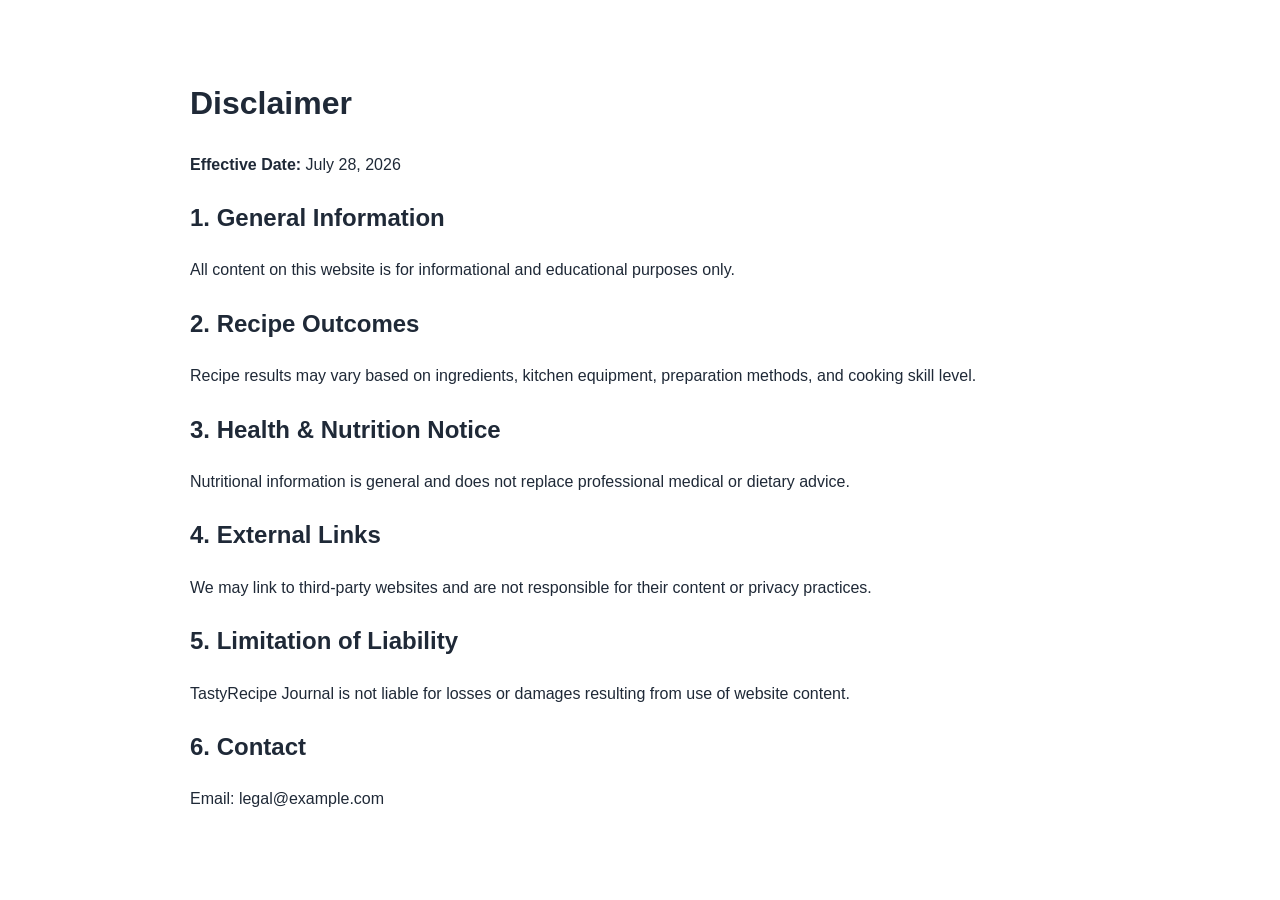
<file: public/disclaimer.html>
<!DOCTYPE html>
<html lang="en">
<head>
  <meta charset="UTF-8" />
  <meta name="viewport" content="width=device-width, initial-scale=1.0" />
  <title>Disclaimer | TastyRecipe Journal</title>
  <meta name="description" content="Disclaimer for TastyRecipe Journal." />
  <meta name="robots" content="index, follow" />
  <link rel="canonical" href="https://www.example.com/disclaimer.html" />
  <link rel="stylesheet" href="style.css" />
</head>
<body>
  <main class="section container legal">
    <h1>Disclaimer</h1>
    <p><strong>Effective Date:</strong> July 28, 2026</p>

    <h2>1. General Information</h2>
    <p>All content on this website is for informational and educational purposes only.</p>

    <h2>2. Recipe Outcomes</h2>
    <p>Recipe results may vary based on ingredients, kitchen equipment, preparation methods, and cooking skill level.</p>

    <h2>3. Health & Nutrition Notice</h2>
    <p>Nutritional information is general and does not replace professional medical or dietary advice.</p>

    <h2>4. External Links</h2>
    <p>We may link to third-party websites and are not responsible for their content or privacy practices.</p>

    <h2>5. Limitation of Liability</h2>
    <p>TastyRecipe Journal is not liable for losses or damages resulting from use of website content.</p>

    <h2>6. Contact</h2>
    <p>Email: legal@example.com</p>
  </main>
</body>
</html>
</file>
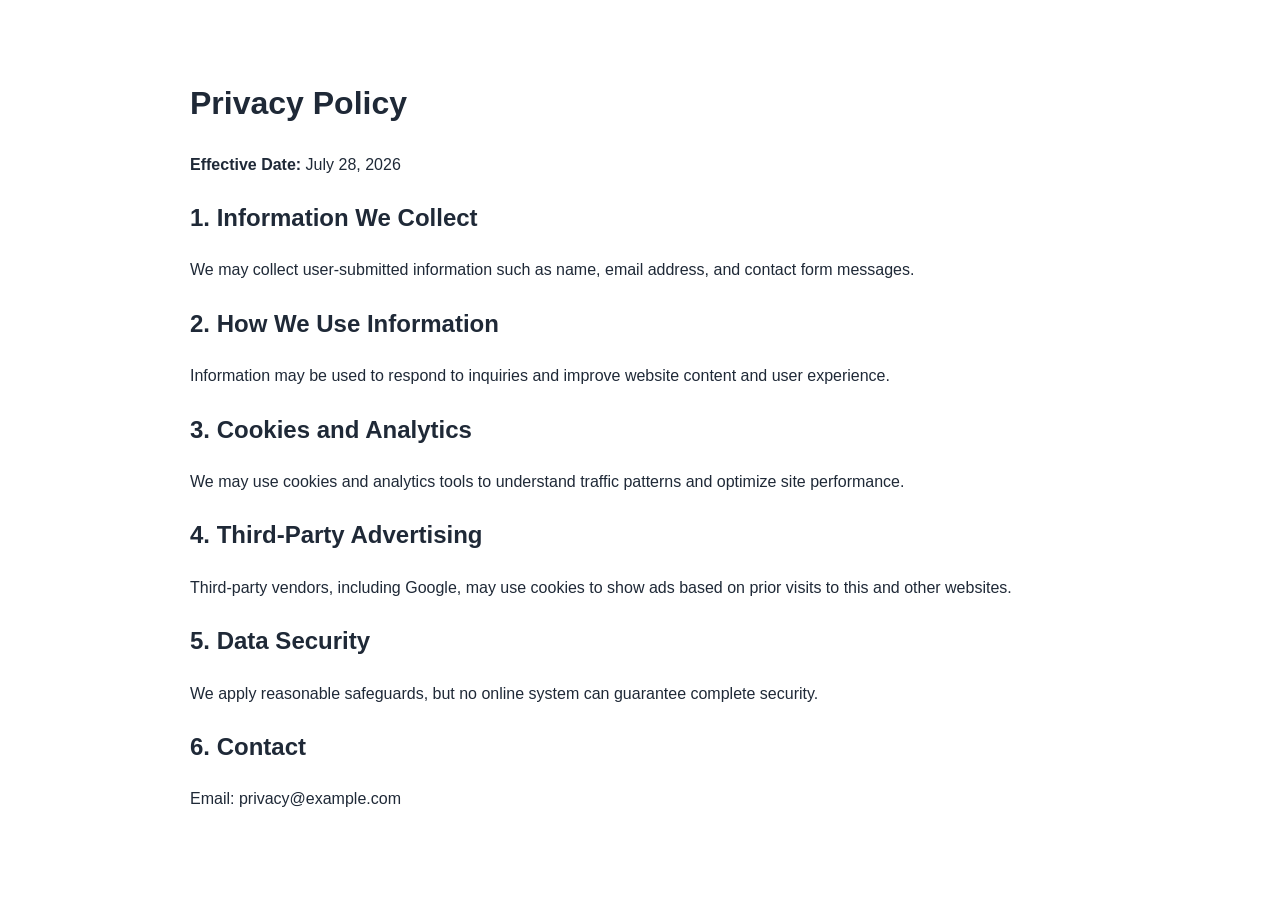
<file: public/privacy-policy.html>
<!DOCTYPE html>
<html lang="en">
<head>
  <meta charset="UTF-8" />
  <meta name="viewport" content="width=device-width, initial-scale=1.0" />
  <title>Privacy Policy | TastyRecipe Journal</title>
  <meta name="description" content="Privacy Policy for TastyRecipe Journal." />
  <meta name="robots" content="index, follow" />
  <link rel="canonical" href="https://www.example.com/privacy-policy.html" />
  <link rel="stylesheet" href="style.css" />
</head>
<body>
  <main class="section container legal">
    <h1>Privacy Policy</h1>
    <p><strong>Effective Date:</strong> July 28, 2026</p>

    <h2>1. Information We Collect</h2>
    <p>We may collect user-submitted information such as name, email address, and contact form messages.</p>

    <h2>2. How We Use Information</h2>
    <p>Information may be used to respond to inquiries and improve website content and user experience.</p>

    <h2>3. Cookies and Analytics</h2>
    <p>We may use cookies and analytics tools to understand traffic patterns and optimize site performance.</p>

    <h2>4. Third-Party Advertising</h2>
    <p>Third-party vendors, including Google, may use cookies to show ads based on prior visits to this and other websites.</p>

    <h2>5. Data Security</h2>
    <p>We apply reasonable safeguards, but no online system can guarantee complete security.</p>

    <h2>6. Contact</h2>
    <p>Email: privacy@example.com</p>
  </main>
</body>
</html>
</file>
<file: public/style.css>
:root{
  --bg:#ffffff;
  --text:#1f2937;
  --muted:#f8fafc;
  --primary:#ea580c;
  --primary-dark:#c2410c;
  --border:#e5e7eb;
  --soft:#fff7ed;
}
*{box-sizing:border-box}
body{
  margin:0;
  font-family:Arial,sans-serif;
  color:var(--text);
  background:var(--bg);
  line-height:1.65;
}
.container{width:min(1140px,92%);margin:0 auto}
.site-header{
  position:sticky;top:0;z-index:100;background:#fff;border-bottom:1px solid var(--border);
}
.nav-wrap{display:flex;justify-content:space-between;align-items:center;gap:16px;padding:14px 0}
.logo{text-decoration:none;color:var(--text);font-size:1.2rem;font-weight:800}
.nav-links{list-style:none;display:flex;flex-wrap:wrap;gap:14px;margin:0;padding:0}
.nav-links a{text-decoration:none;color:#374151;font-weight:600}
.nav-links a:hover,.footer-wrap a:hover,.read-more:hover{color:var(--primary)}
.hero{padding:56px 0;background:var(--soft)}
.hero-grid{display:grid;grid-template-columns:1.15fr 1fr;gap:28px;align-items:center}
.hero h1{font-size:clamp(2rem,5vw,3.2rem);line-height:1.12;margin:0 0 14px}
.eyebrow{color:var(--primary);font-weight:800;text-transform:uppercase;letter-spacing:.08em;font-size:.85rem}
.hero img{
  width:100%;
  border-radius:16px;
  border:1px solid var(--border);
  box-shadow:0 12px 30px rgba(15,23,42,.12);
}
.section{padding:56px 0}
.muted{background:var(--muted)}
.article{max-width:900px}
.cards{
  display:grid;
  grid-template-columns:repeat(auto-fit,minmax(245px,1fr));
  gap:20px;
  margin-top:24px;
}
.card{
  background:#fff;
  border:1px solid var(--border);
  border-radius:14px;
  padding:14px;
}
.card img{
  width:100%;
  height:185px;
  object-fit:cover;
  border-radius:10px;
  margin-bottom:10px;
}
.read-more{text-decoration:none;color:var(--primary);font-weight:800}
.contact-form{max-width:640px;display:grid;gap:10px;margin-top:16px}
input,textarea{
  width:100%;
  padding:11px;
  border:1px solid #d1d5db;
  border-radius:8px;
  font:inherit;
}
.btn{
  display:inline-block;
  width:fit-content;
  background:var(--primary);
  color:#fff;
  text-decoration:none;
  border:none;
  padding:11px 18px;
  border-radius:8px;
  font-weight:800;
  cursor:pointer;
}
.btn:hover{background:var(--primary-dark)}
.site-footer{
  border-top:1px solid var(--border);
  padding:20px 0;
  background:#fff;
}
.footer-wrap{
  display:flex;
  justify-content:space-between;
  align-items:center;
  gap:12px;
  flex-wrap:wrap;
}
.footer-wrap a{text-decoration:none;color:#374151;font-weight:600}
.legal{max-width:900px}
@media (max-width:860px){
  .hero-grid{grid-template-columns:1fr}
  .nav-wrap{align-items:flex-start;flex-direction:column}
}
</file>
